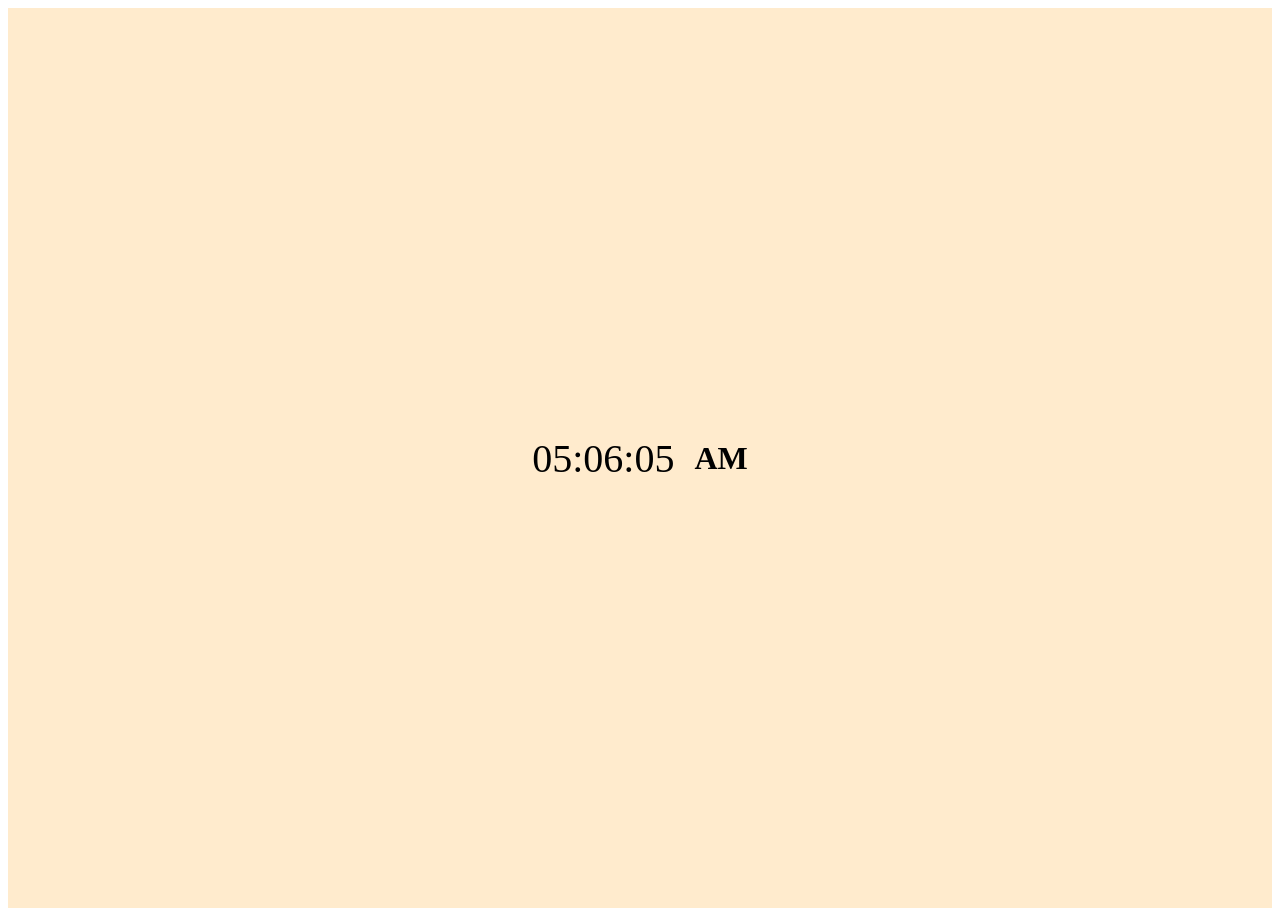
<file: Digital-clock/index.html>
<!DOCTYPE html>
<html lang="en">
<head>
    <meta charset="UTF-8">
    <meta name="viewport" content="width=device-width, initial-scale=1.0">
    <title>searching</title>
 <link rel="stylesheet" href="style.css">    
 
</head>
<body>
 <div class="divv">
   <time datetime="2026-06-15T09:45:23" class="timee">09:45:23</time>
   <h1 class="SS">hey</h1>
</div>

<script src="script.js"></script>
</body>
</html>
</file>
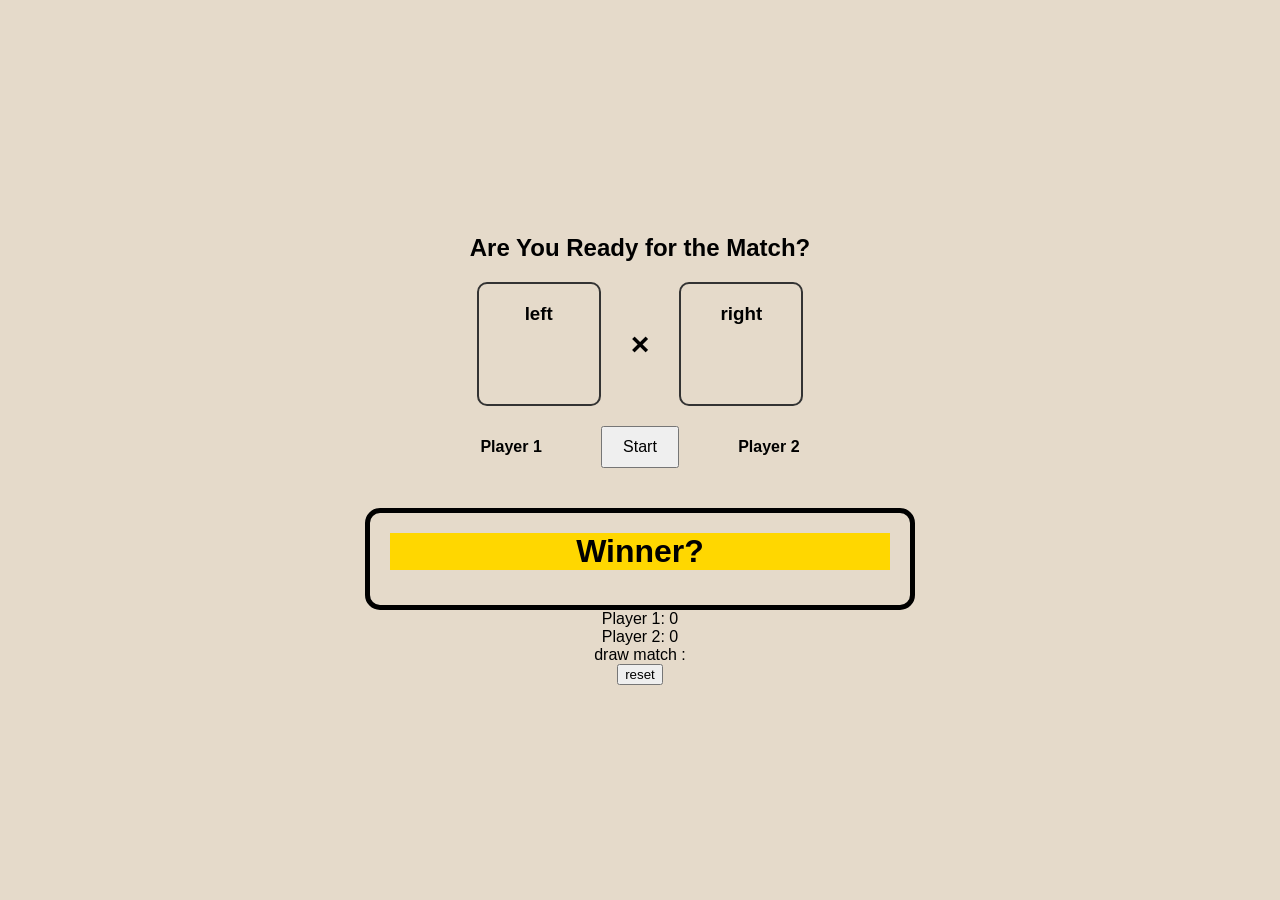
<file: rock-paper-scissor Game/index.html>
<!DOCTYPE html>
<html lang="en">
<head>
    <meta charset="UTF-8">
    <meta name="viewport" content="width=device-width, initial-scale=1.0">
    <title>rock paper scissor game</title>
 <link rel="stylesheet" href="style.css">    
 
</head>
<body>
<div class="match-container">

        <h2 class="headd">Are You Ready for the Match?</h2>

        <div class="players">
            <div class="left">
               <h3 class="lefty">left</h3>
            </div>
            <div class="cross">×</div>
            <div class="right">
               <h3 class="righty">right</h3>
            </div>
        </div>

        <div class="player-names">
            <div class="player">Player 1</div>

            <button class="start-btn">Start</button>

            <div class="player">Player 2</div>
        </div>
       
         <div class="winner-box">
         <h2 class="win">Winner?</h2>
         
         </div>

         <div class="score1">Player 1: 0</div>
        <div class="score2">Player 2: 0</div>
         <div class="draw">draw match : </div>
         <button class="reset">reset</button>
    </div>
<script src="script.js"></script>
</body>
</html>
</file>
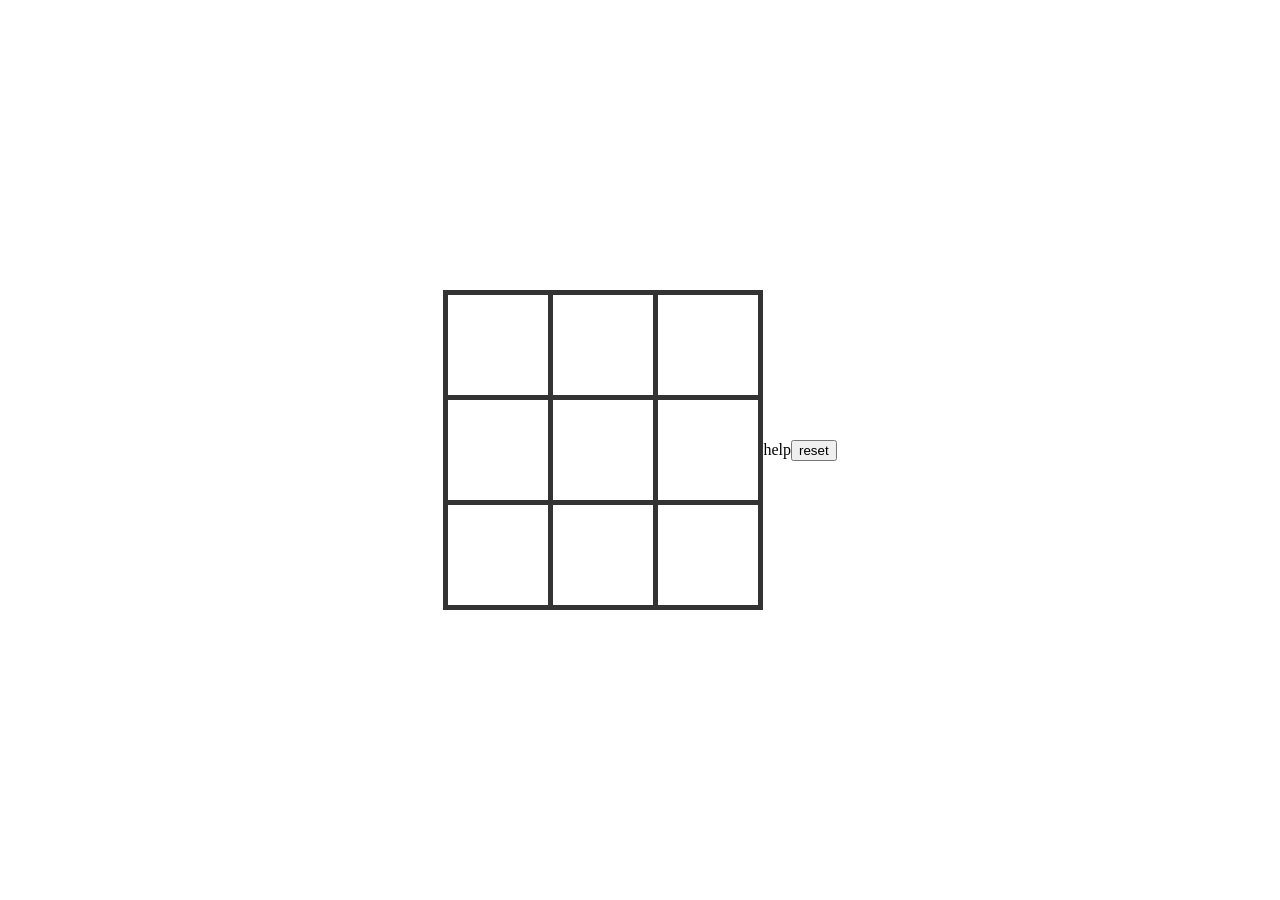
<file: tic-tac-toe/index.html>
<!DOCTYPE html>
<html lang="en">
<head>
    <meta charset="UTF-8">
    <meta name="viewport" content="width=device-width, initial-scale=1.0">
    <title>tic-tak-toe</title>
 <link rel="stylesheet" href="style.css">    
 
</head>
<body>
    <div class="board">
        <div class="cell"></div><div class="cell"></div><div class="cell"></div>
        <div class="cell"></div><div class="cell"></div><div class="cell"></div>
        <div class="cell"></div><div class="cell"></div><div class="cell"></div>
    </div>

 <div class="winner">help</div>

 <button class="help">reset</button>

<script src="script.js"></script>
</body>
</html>
</file>
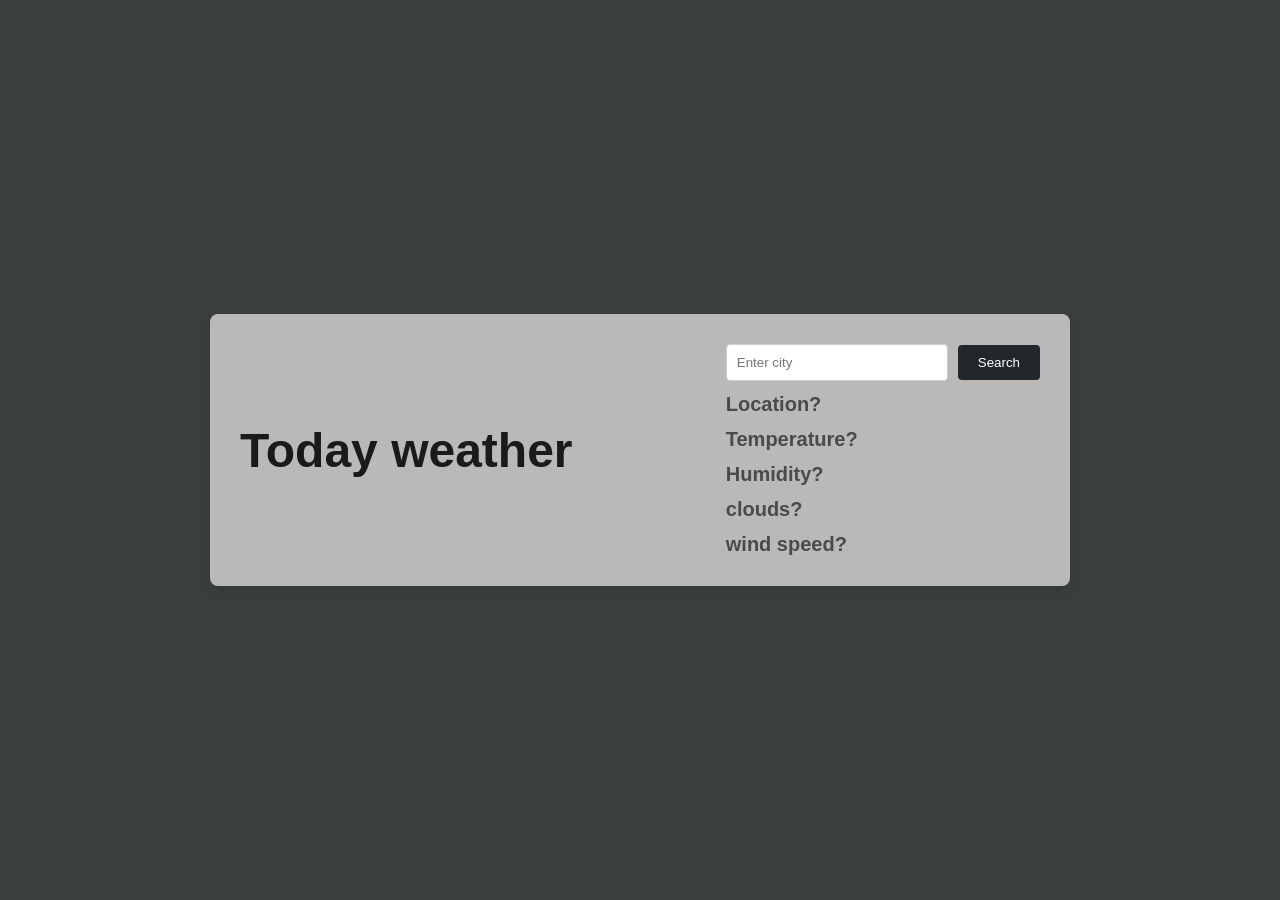
<file: weather-API/index.html>
<!DOCTYPE html>
<html lang="en">
<head>
    <meta charset="UTF-8">
    <meta name="viewport" content="width=device-width, initial-scale=1.0">
    <title>learning</title>
   <link rel="stylesheet" href="style.css">
</head>
<body>
 <div class="main-container">
    <div class="left-side">
      <h1>Today weather</h1>
    </div>
<div class="right-side">
    <div class="search-box">
        <input type="text" class="city-input" placeholder="Enter city">
        <button class="search-btn">Search</button>
    </div>

    <h3 class="jagah">Location?</h3>
    <h3 class="temperature">Temperature?</h3>
    <h3 class="humidity">Humidity?</h3>
    <h3 class="cloud">clouds?</h3>
    <h3 class="speed">wind speed?</h3>
</div>

    <script src="script.js"></script>
</body>
</html>
</file>
<file: Digital-clock/style.css>
.divv {
    display: flex;
    justify-content: center; 
    align-items: center;     
    height: 100vh;    
    gap: 20px;
    background-color: blanchedalmond;       
}

.timee {
    font-size: 40px;
}
</file>
<file: rock-paper-scissor Game/style.css>
body {
            margin: 0;
            height: 100vh;
            display: flex;
            justify-content: center;
            align-items: center;
            font-family: Arial, sans-serif;
            background-color:rgb(229, 218, 202);
        }

        .match-container {
            text-align: center;
        }

        .players {
            display: flex;
            align-items: center;
            justify-content: center;
            gap: 30px;
            margin: 20px 0;
        }

        .left,
        .right {
            width: 120px;
            height: 120px;
            border: 2px solid #333;
            border-radius: 10px;
        }

        .cross {
            font-size: 32px;
            font-weight: bold;
        }

        .player-names {
            display: flex;
            align-items: center;
            justify-content: center;
            gap: 30px;
        }

        .player {
            width: 120px;
            text-align: center;
            font-weight: bold;
        }

        .start-btn {
            padding: 10px 20px;
            cursor: pointer;
            font-size: 16px;
        }

        .winner-box {
    width: 500px;
    margin: 40px auto 0;
    padding: 20px;
    border: 5px solid black;
    border-radius: 15px;
    text-align: center;
}

.winner-box h2 {
    margin: 0 0 15px;
    font-size: 2rem;
    background-color: gold;
}

.winner-text {
    margin: 0;
    font-size: 1.8rem;
    font-weight: bold;

}
</file>
<file: tic-tac-toe/style.css>
body {
        margin: 0;
        height: 100vh;            /* Uses full viewport height */
        display: flex;
        justify-content: center;  /* Horizontal centering */
        align-items: center;      /* Vertical centering */
        background-color: #ffffff;
    }
 
 
 .board {
        display: grid;
        grid-template-columns: repeat(3, 100px);
        grid-template-rows: repeat(3, 100px);
        gap: 5px;
        background-color: #333333; /* Dark grey box color */
        padding: 5px;
        width: max-content;
    }
    /* Normal cells */
    .cell {
        background-color: #ffffff;
        display: flex;
        justify-content: center;
        align-items: center;
        font-size: 2.5rem;
        font-family: sans-serif;
    }
</file>
<file: weather-API/style.css>
body {
      margin: 0;
      height: 100vh;
      display: flex;
      justify-content: center;
      align-items: center;
      background-color: #393e3e;
      font-family: sans-serif;
    }

    /* Main container holding both sections */
    .main-container {
      display: flex;
      align-items: center;
      justify-content: space-between;
      gap: 40px;
      padding: 30px;
      background-color: #bbb8b8;
      border-radius: 8px;
      box-shadow: 0 4px 12px rgba(0, 0, 0, 0.1);
      max-width: 800px;
      width: 100%;
    }

    /* Left side: Big heading */
    .left-side h1 {
      font-size: 3rem;
      margin: 0;
      color: #1a1a1a;
    }

    /* Right side: 3 stacked h3 headings */
    .right-side {
      display: flex;
      flex-direction: column;
      gap: 12px;
    }

    .right-side h3 {
      margin: 0;
      font-size: 1.25rem;
      color: #4a4a4a;
    }
    .search-box{
        display: flex;
        justify-content: center;
        align-items: center;
        gap: 10px;
    }
    .search-btn{
        padding: 10px 20px;
        background-color: #22282A;
        color: white;
        border: none;
        border-radius: 4px;
        cursor: pointer;
    }
    .city-input{
        padding: 10px;
        border: 1px solid #ccc;
        border-radius: 4px;
        width: 200px;
    }
</file>
